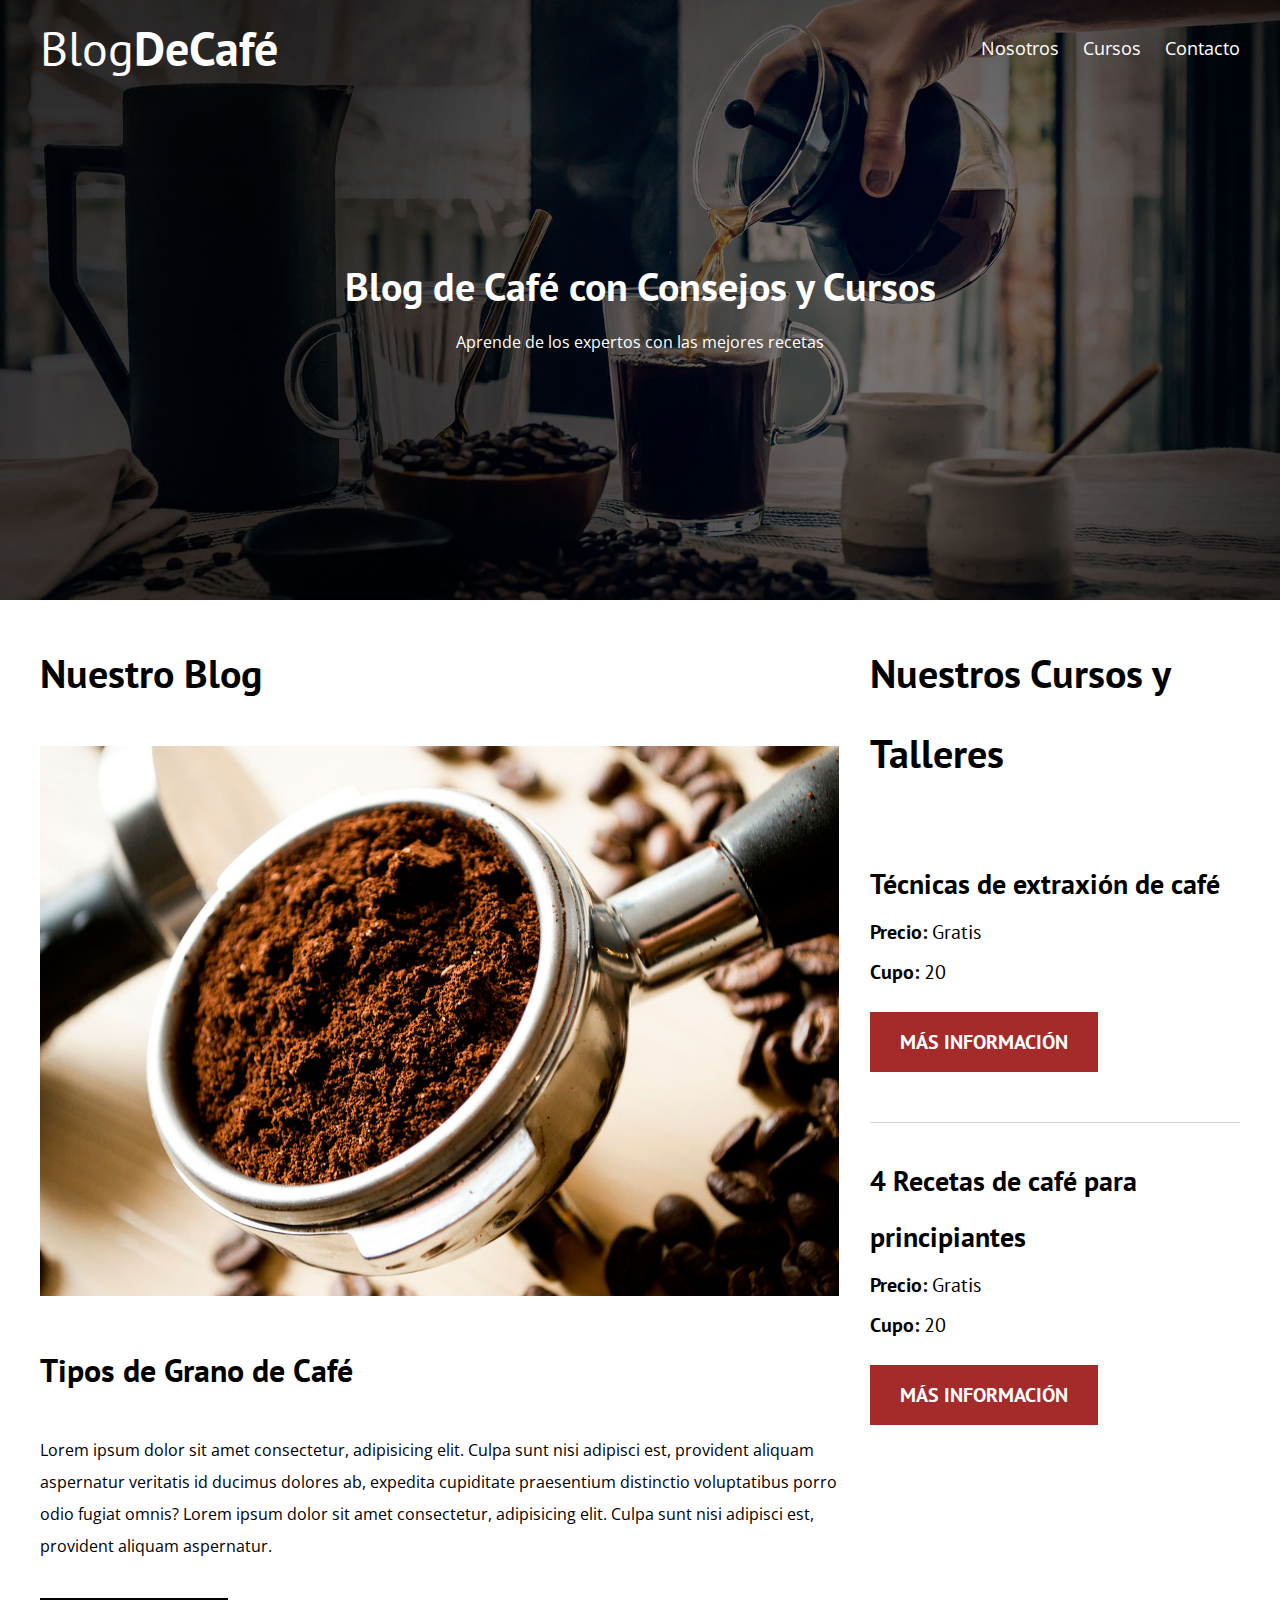
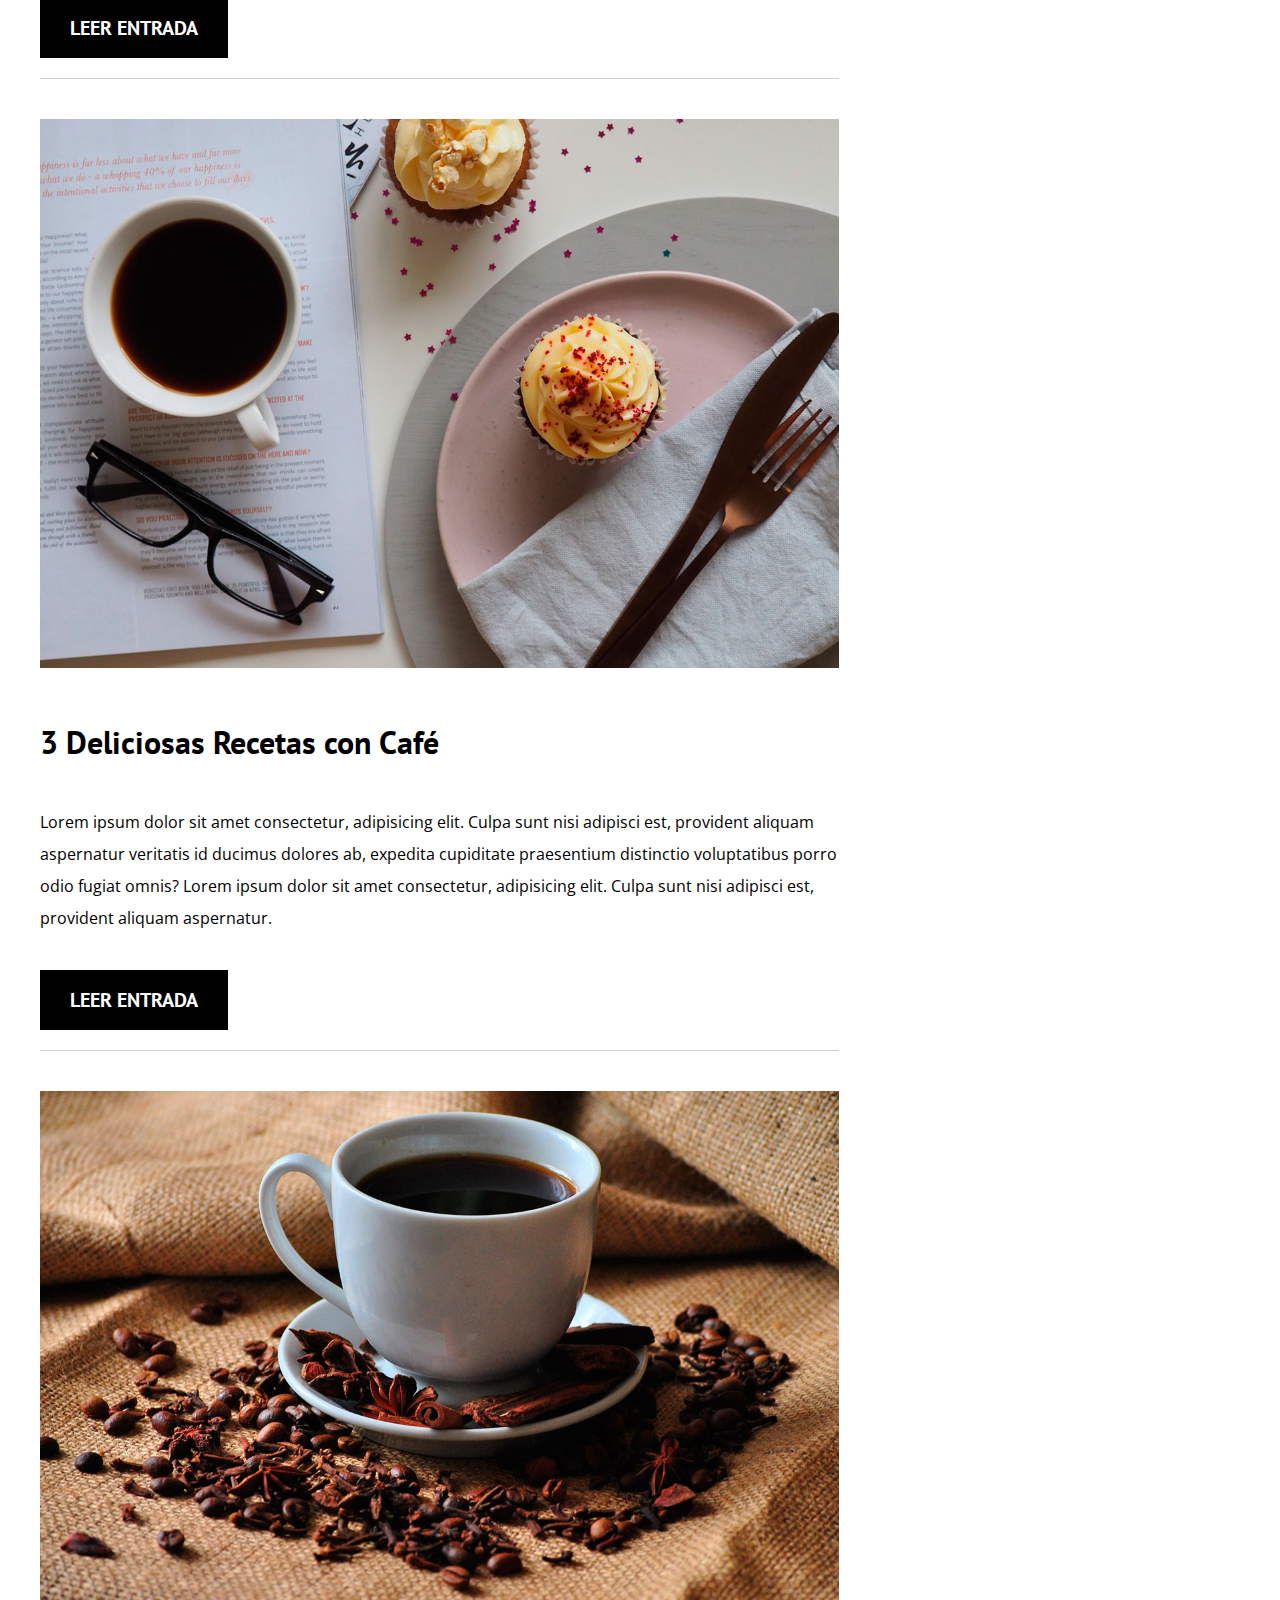
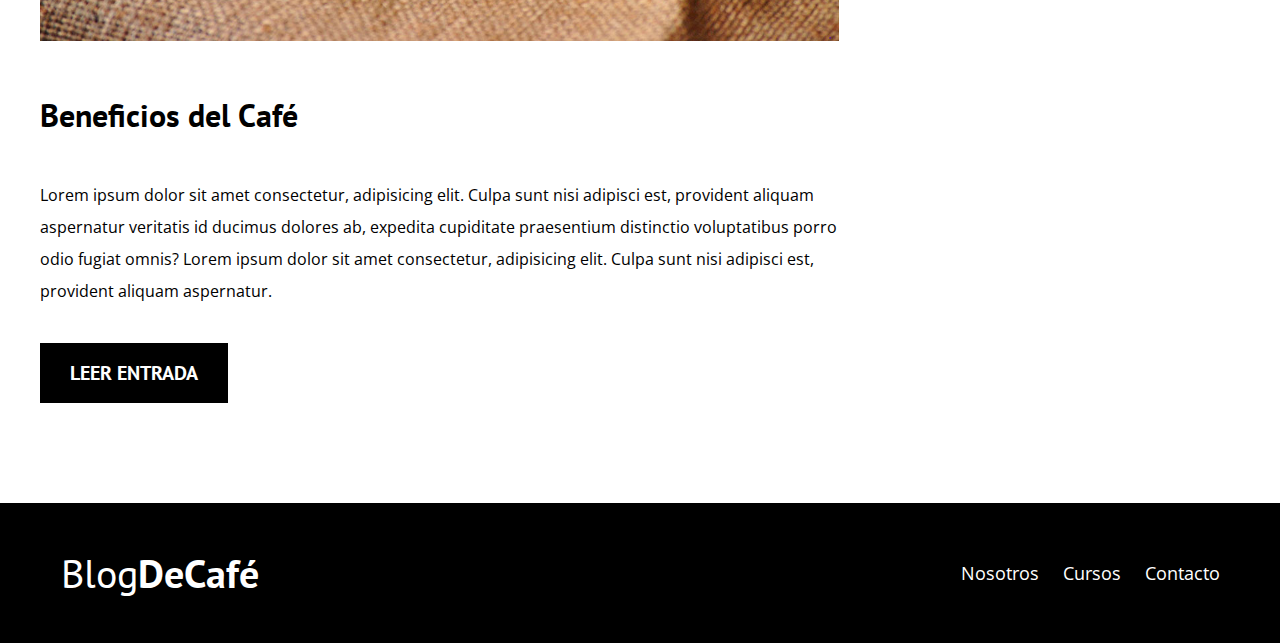
<file: index.html>
<!DOCTYPE html>
<html lang="en">

<head>
    <meta charset="UTF-8">
    <meta name="viewport" content="width=device-width, initial-scale=1.0">
    <meta http-equiv="X-UA-Compatible" content="ie=edge">
    <link href="https://fonts.googleapis.com/css2?family=Open+Sans:wght@300;400;600;700;800&family=PT+Sans:wght@400;700&display=swap" rel="stylesheet">
    <link rel="stylesheet" href="css/normalize.css">
    <title>Blog de Café</title>
    <link rel="stylesheet" href="css/style.css">
</head>

<body>

    <header class="site-header">
        <div class="contenedor">
            <div class="barra">
                <a href="#">
                    <h1 class="no-margin">Blog<span>DeCafé</span></h1>
                </a>
                <nav class="navegacion">
                    <a href="nosotros.html">Nosotros</a>
                    <a href="cursos.html">Cursos</a>
                    <a href="contacto.html">Contacto</a>
                </nav>
            </div>
            <!--Barra-->
            <div class="texto-header">
                <h2 class="no-margin">Blog de Café con Consejos y Cursos</h2>
                <p class="no-margin">Aprende de los expertos con las mejores recetas</p>
            </div>
        </div>
        <!--contenedor-->
    </header>

    <div class="contenido-principal contenedor">
        <main class="blog">
            <h2>Nuestro Blog</h2>

            <article class="entrada-blog">
                <div class="imagen">
                    <img src="img/blog1.jpg" alt="">
                </div>
                <div class="contenido-blog">
                    <h3>Tipos de Grano de Café</h3>
                    <p>
                        Lorem ipsum dolor sit amet consectetur, adipisicing elit. Culpa sunt nisi adipisci est, provident aliquam aspernatur veritatis id ducimus dolores ab, expedita cupiditate praesentium distinctio voluptatibus porro odio fugiat omnis? Lorem ipsum dolor sit
                        amet consectetur, adipisicing elit. Culpa sunt nisi adipisci est, provident aliquam aspernatur.
                    </p>
                    <a href="entrada.html" class="btn btn-primario">Leer Entrada</a>
                </div>
            </article>
            <article class="entrada-blog">
                <div class="imagen">
                    <img src="img/blog2.jpg" alt="">
                </div>
                <div class="contenido-blog">
                    <h3>3 Deliciosas Recetas con Café</h3>
                    <p>
                        Lorem ipsum dolor sit amet consectetur, adipisicing elit. Culpa sunt nisi adipisci est, provident aliquam aspernatur veritatis id ducimus dolores ab, expedita cupiditate praesentium distinctio voluptatibus porro odio fugiat omnis? Lorem ipsum dolor sit
                        amet consectetur, adipisicing elit. Culpa sunt nisi adipisci est, provident aliquam aspernatur.
                    </p>
                    <a href="entrada.html" class="btn btn-primario">Leer Entrada</a>
                </div>
            </article>
            <article class="entrada-blog">
                <div class="imagen">
                    <img src="img/blog3.jpg" alt="">
                </div>
                <div class="contenido-blog">
                    <h3>Beneficios del Café</h3>
                    <p>
                        Lorem ipsum dolor sit amet consectetur, adipisicing elit. Culpa sunt nisi adipisci est, provident aliquam aspernatur veritatis id ducimus dolores ab, expedita cupiditate praesentium distinctio voluptatibus porro odio fugiat omnis? Lorem ipsum dolor sit
                        amet consectetur, adipisicing elit. Culpa sunt nisi adipisci est, provident aliquam aspernatur.
                    </p>
                    <a href="entrada.html" class="btn btn-primario">Leer Entrada</a>
                </div>
            </article>
        </main>
        <aside class="cursos">
            <h2>Nuestros Cursos y Talleres</h2>
            <ul class="cursos-lista">
                <li class="curso">
                    <h4 class="no-margin">Técnicas de extraxión de café</h4>
                    <p class="no-margin">Precio: <span>Gratis</span></p>
                    <p class="no-margin">Cupo: <span>20</span></p>
                    <a href="cursos.html" class="btn btn-secundario">Más Información</a>
                </li>
                <li class="curso">
                    <h4 class="no-margin">4 Recetas de café para principiantes</h4>
                    <p class="no-margin">Precio: <span>Gratis</span></p>
                    <p class="no-margin">Cupo: <span>20</span></p>
                    <a href="cursos.html" class="btn btn-secundario">Más Información</a>
                </li>
            </ul>
        </aside>
    </div>
    <!--Contenido Principal-->

    <footer class="site-footer">
        <div class="contenedor">
            <div class="barra">
                <p class="no-margin">Blog<span>DeCafé</span></p>
                <nav class="navegacion">
                    <a href="nosotros.html">Nosotros</a>
                    <a href="cursos.html">Cursos</a>
                    <a href="contacto.html">Contacto</a>
                </nav>
            </div>
        </div>
    </footer>

</body>

</html>
</file>
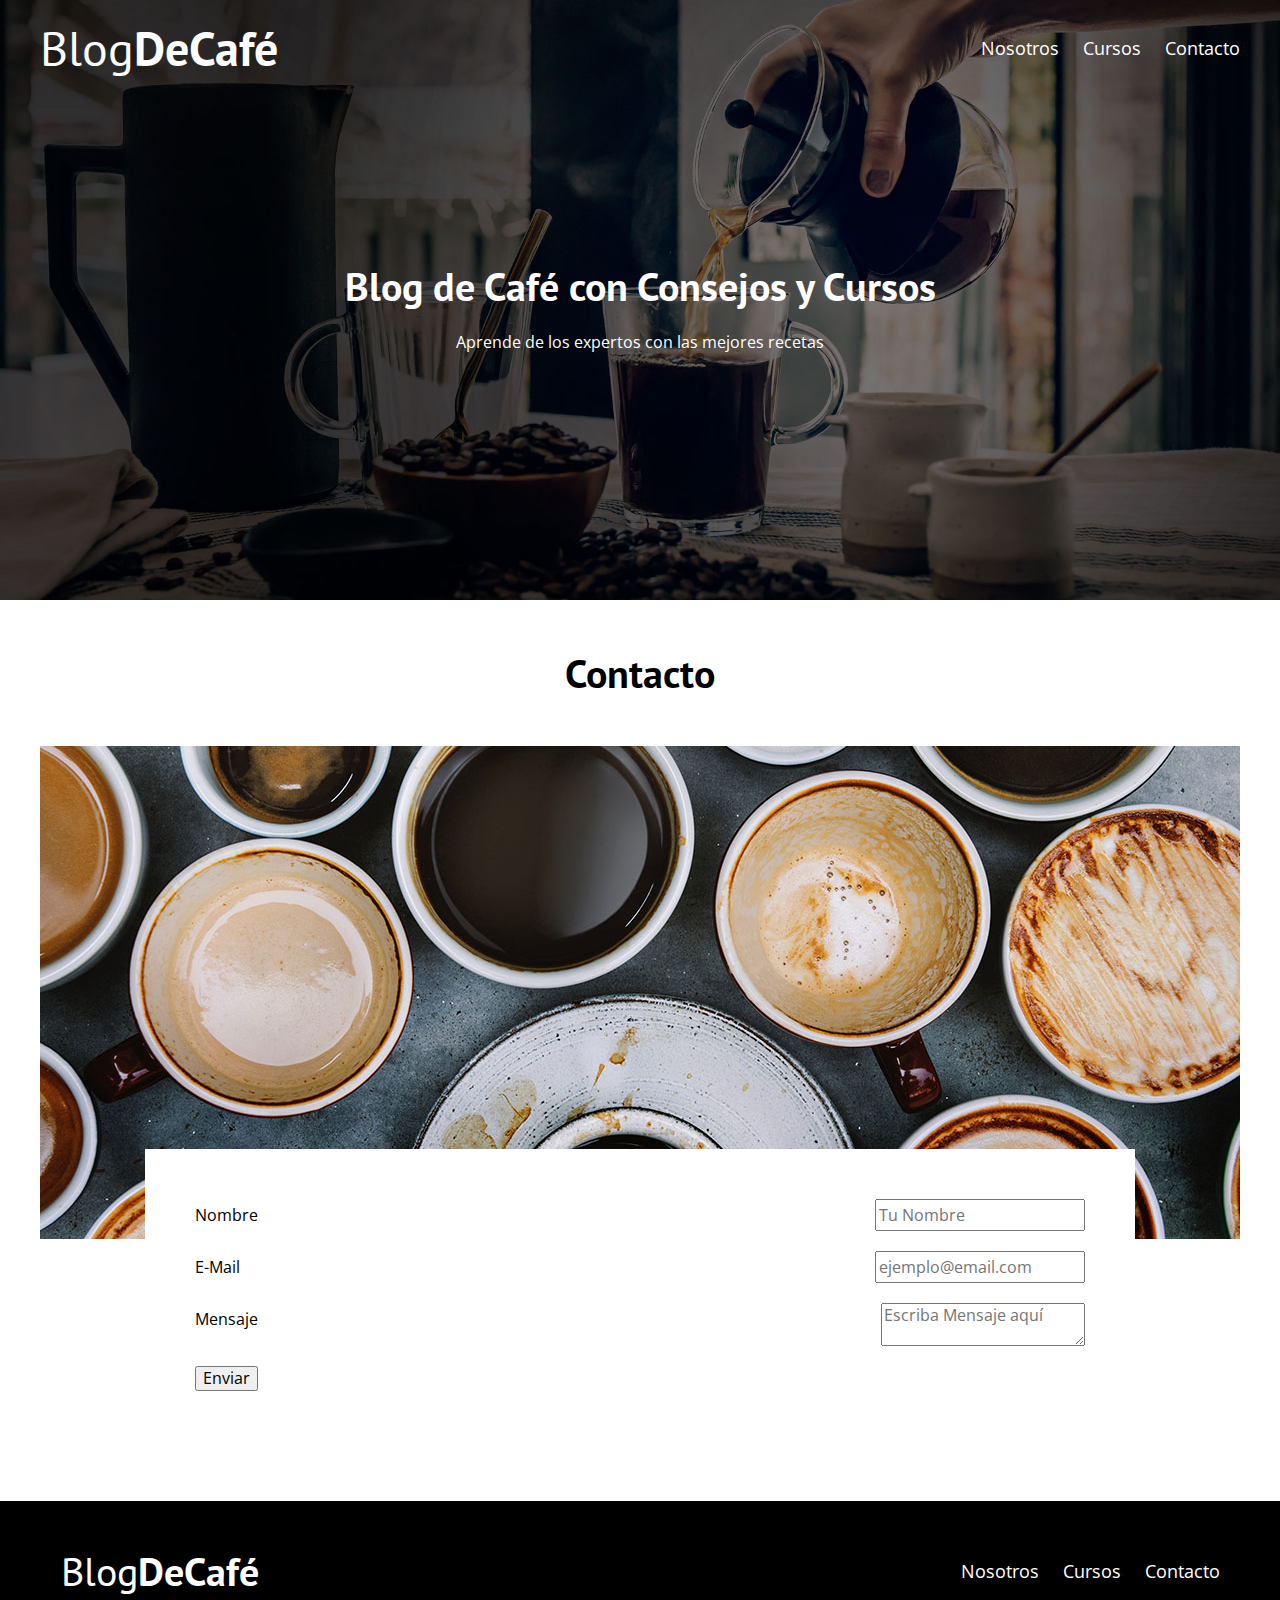
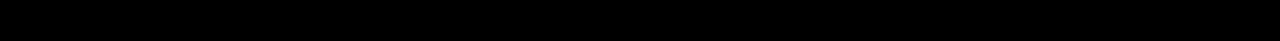
<file: contacto.html>
<!DOCTYPE html>
<html lang="en">

<head>
    <meta charset="UTF-8">
    <meta name="viewport" content="width=device-width, initial-scale=1.0">
    <meta http-equiv="X-UA-Compatible" content="ie=edge">
    <link href="https://fonts.googleapis.com/css2?family=Open+Sans:wght@300;400;600;700;800&family=PT+Sans:wght@400;700&display=swap" rel="stylesheet">
    <link rel="stylesheet" href="css/normalize.css">
    <title>Blog de Café</title>
    <link rel="stylesheet" href="css/style.css">
</head>

<body>

    <header class="site-header">
        <div class="contenedor">
            <div class="barra">
                <a href="index.html">
                    <h1 class="no-margin">Blog<span>DeCafé</span></h1>
                </a>
                <nav class="navegacion">
                    <a href="nosotros.html">Nosotros</a>
                    <a href="cursos.html">Cursos</a>
                    <a href="contacto.html">Contacto</a>
                </nav>
            </div>
            <!--Barra-->
            <div class="texto-header">
                <h2 class="no-margin">Blog de Café con Consejos y Cursos</h2>
                <p class="no-margin">Aprende de los expertos con las mejores recetas</p>
            </div>
        </div>
        <!--contenedor-->
    </header>

    <main class="contenedor">
        <h2 class="centrar-texto">Contacto</h2>
        <div class="grid centrar-columnas">
            <div class="columnas-12">
                <img src="img/contacto.jpg" alt="Contacto">
            </div>
            <div class="columnas-10 formulario-contacto">
                <form action="#">
                    <div class="campo">
                        <label for="nombre">Nombre</label>
                        <input type="text" id="nombre" placeholder="Tu Nombre">
                    </div>
                    <div class="campo">
                        <label for="email">E-Mail</label>
                        <input type="email" id="email" placeholder="ejemplo@email.com">
                    </div>
                    <div class="campo mensaje">
                        <label for="mensaje">Mensaje</label>
                        <textarea id="mensaje" id="mensaje" placeholder="Escriba Mensaje aquí"></textarea>
                    </div>
                    <div class="campo enviar">
                        <input type="submit" value="Enviar">
                    </div>
            </div>
            </form>
        </div>
        </div>
    </main>

    <footer class="site-footer">
        <div class="contenedor">
            <div class="barra">
                <p class="no-margin">Blog<span>DeCafé</span></p>
                <nav class="navegacion">
                    <a href="nosotros.html">Nosotros</a>
                    <a href="cursos.html">Cursos</a>
                    <a href="contacto.html">Contacto</a>
                </nav>
            </div>
        </div>
    </footer>
</body>

</html>
</file>
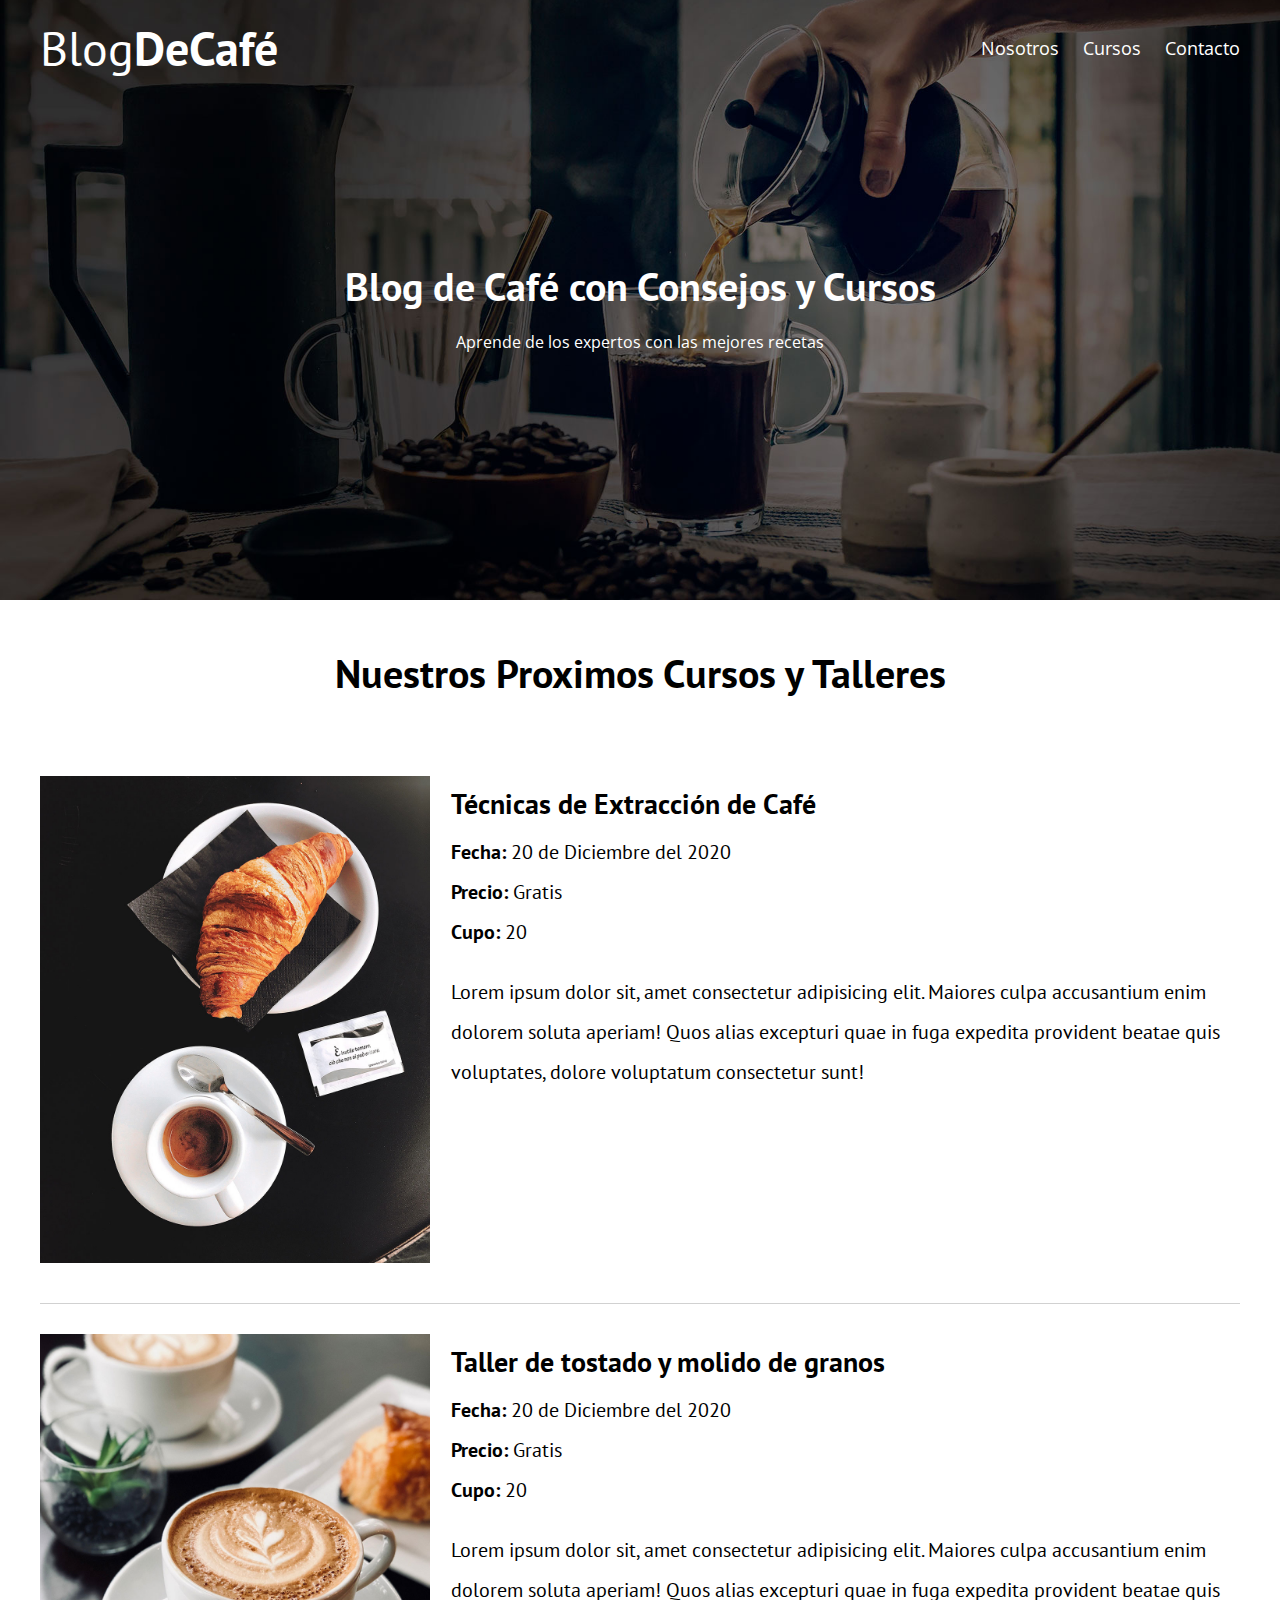
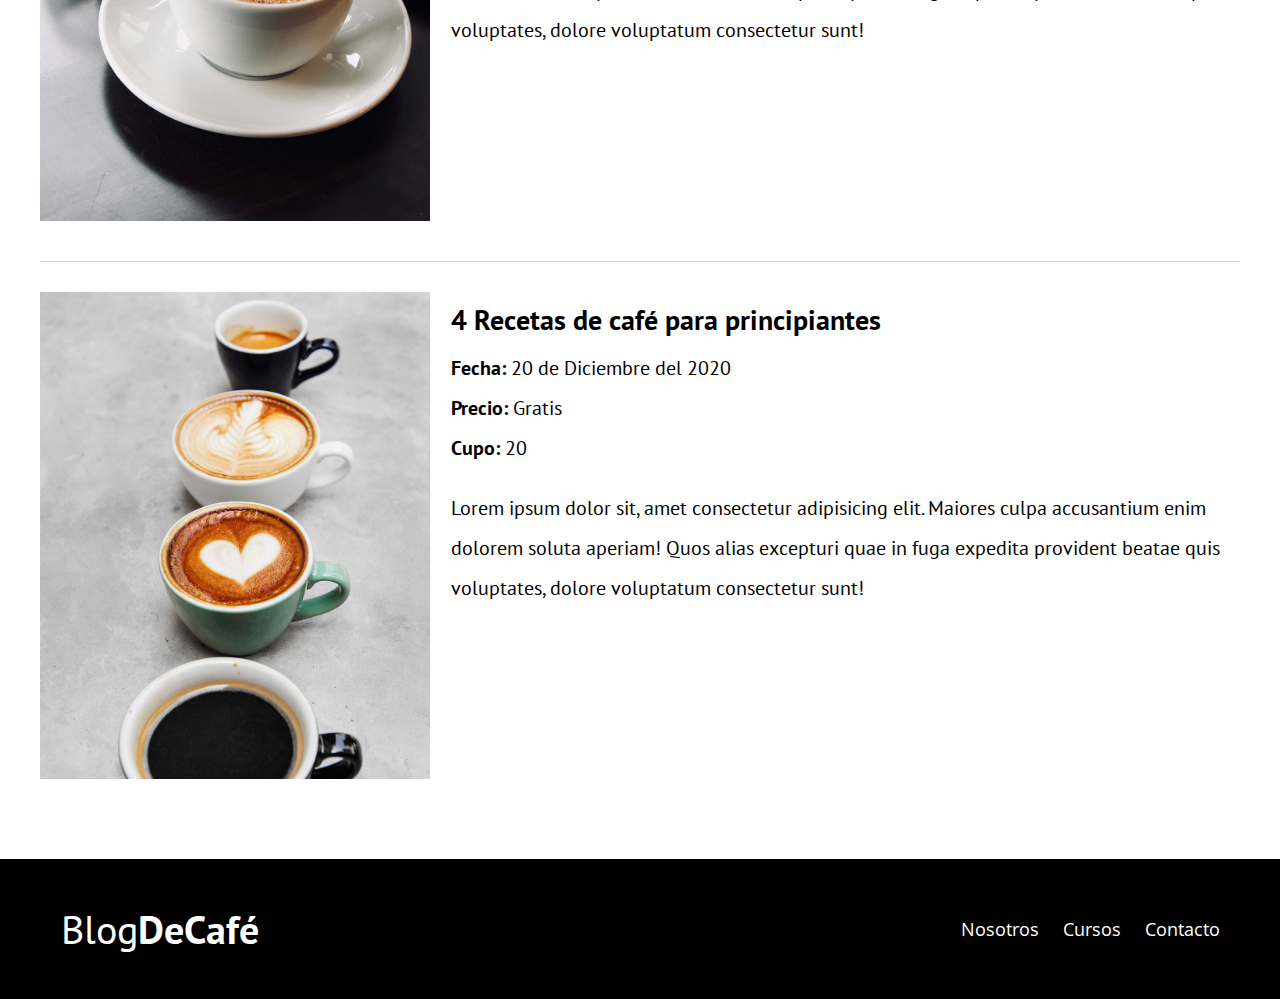
<file: cursos.html>
<!DOCTYPE html>
<html lang="en">

<head>
    <meta charset="UTF-8">
    <meta name="viewport" content="width=device-width, initial-scale=1.0">
    <meta http-equiv="X-UA-Compatible" content="ie=edge">
    <link href="https://fonts.googleapis.com/css2?family=Open+Sans:wght@300;400;600;700;800&family=PT+Sans:wght@400;700&display=swap" rel="stylesheet">
    <link rel="stylesheet" href="css/normalize.css">
    <title>Blog de Café</title>
    <link rel="stylesheet" href="css/style.css">
</head>

<body>

    <header class="site-header">
        <div class="contenedor">
            <div class="barra">
                <a href="index.html">
                    <h1 class="no-margin">Blog<span>DeCafé</span></h1>
                </a>
                <nav class="navegacion">
                    <a href="nosotros.html">Nosotros</a>
                    <a href="cursos.html">Cursos</a>
                    <a href="contacto.html">Contacto</a>
                </nav>
            </div>
            <!--Barra-->
            <div class="texto-header">
                <h2 class="no-margin">Blog de Café con Consejos y Cursos</h2>
                <p class="no-margin">Aprende de los expertos con las mejores recetas</p>
            </div>
        </div>
        <!--contenedor-->
    </header>

    <main class="contenedor">
        <h2 class="centrar-texto">Nuestros Proximos Cursos y Talleres</h2>
        <article class="curso grid">
            <div class="columnas-4">
                <img src="img/curso1.jpg" alt="Imagen Curso 1">
            </div>
            <div class="columnas-8">
                <h4 class="no-margin">Técnicas de Extracción de Café</h4>
                <p class="no-margin">Fecha: <span>20 de Diciembre del 2020</span></p>
                <p class="no-margin">Precio: <span>Gratis</span></p>
                <p class="no-margin">Cupo: <span>20</span></p>
                <p class="descripcion">Lorem ipsum dolor sit, amet consectetur adipisicing elit. Maiores culpa accusantium enim dolorem soluta aperiam! Quos alias excepturi quae in fuga expedita provident beatae quis voluptates, dolore voluptatum consectetur sunt!
                </p>
            </div>
        </article>
        <article class="curso grid">
            <div class="columnas-4">
                <img src="img/curso2.jpg" alt="Imagen Curso 2">
            </div>
            <div class="columnas-8">
                <h4 class="no-margin">Taller de tostado y molido de granos</h4>
                <p class="no-margin">Fecha: <span>20 de Diciembre del 2020</span></p>
                <p class="no-margin">Precio: <span>Gratis</span></p>
                <p class="no-margin">Cupo: <span>20</span></p>
                <p class="descripcion">Lorem ipsum dolor sit, amet consectetur adipisicing elit. Maiores culpa accusantium enim dolorem soluta aperiam! Quos alias excepturi quae in fuga expedita provident beatae quis voluptates, dolore voluptatum consectetur sunt!
                </p>
            </div>
        </article>
        <article class="curso grid">
            <div class="columnas-4">
                <img src="img/curso3.jpg" alt="Imagen Curso 3">
            </div>
            <div class="columnas-8">
                <h4 class="no-margin">4 Recetas de café para principiantes</h4>
                <p class="no-margin">Fecha: <span>20 de Diciembre del 2020</span></p>
                <p class="no-margin">Precio: <span>Gratis</span></p>
                <p class="no-margin">Cupo: <span>20</span></p>
                <p class="descripcion">Lorem ipsum dolor sit, amet consectetur adipisicing elit. Maiores culpa accusantium enim dolorem soluta aperiam! Quos alias excepturi quae in fuga expedita provident beatae quis voluptates, dolore voluptatum consectetur sunt!
                </p>
            </div>
        </article>
    </main>

    <footer class="site-footer">
        <div class="contenedor">
            <div class="barra">
                <p class="no-margin">Blog<span>DeCafé</span></p>
                <nav class="navegacion">
                    <a href="nosotros.html">Nosotros</a>
                    <a href="cursos.html">Cursos</a>
                    <a href="contacto.html">Contacto</a>
                </nav>
            </div>
        </div>
    </footer>
</body>

</html>
</file>
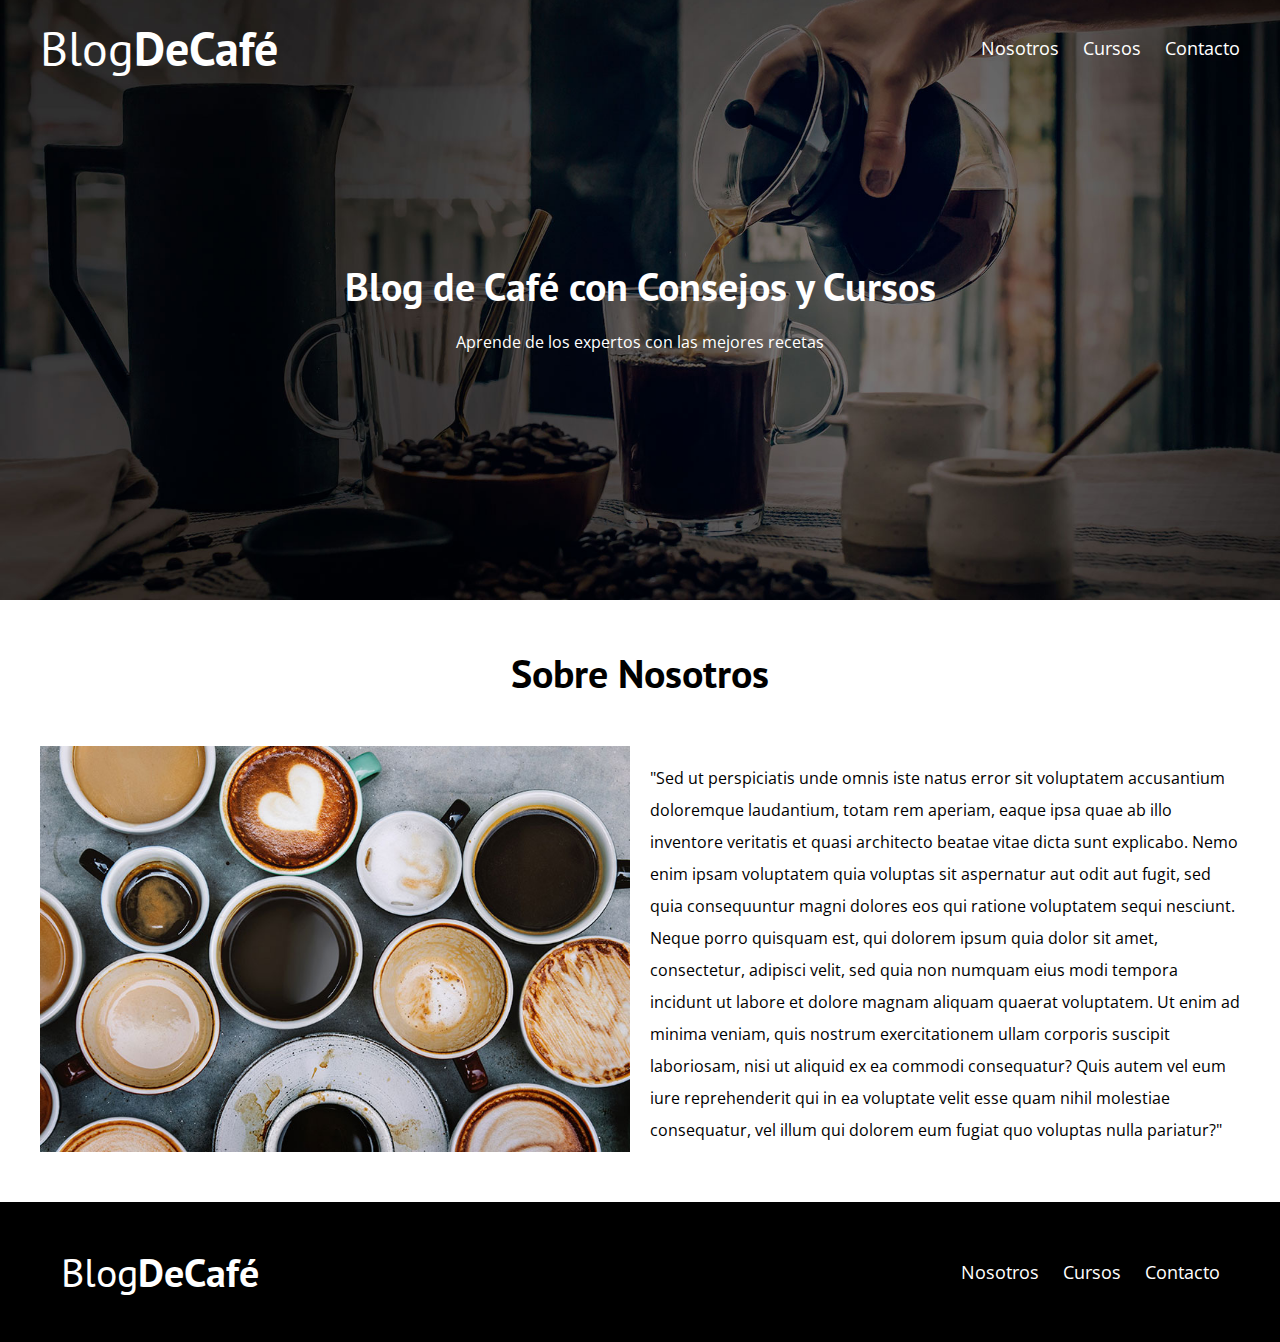
<file: nosotros.html>
<!DOCTYPE html>
<html lang="en">

<head>
    <meta charset="UTF-8">
    <meta name="viewport" content="width=device-width, initial-scale=1.0">
    <meta http-equiv="X-UA-Compatible" content="ie=edge">
    <link href="https://fonts.googleapis.com/css2?family=Open+Sans:wght@300;400;600;700;800&family=PT+Sans:wght@400;700&display=swap" rel="stylesheet">
    <link rel="stylesheet" href="css/normalize.css">
    <title>Blog de Café</title>
    <link rel="stylesheet" href="css/style.css">
</head>

<body>

    <header class="site-header">
        <div class="contenedor">
            <div class="barra">
                <a href="index.html">
                    <h1 class="no-margin">Blog<span>DeCafé</span></h1>
                </a>
                <nav class="navegacion">
                    <a href="nosotros.html">Nosotros</a>
                    <a href="cursos.html">Cursos</a>
                    <a href="contacto.html">Contacto</a>
                </nav>
            </div>
            <!--Barra-->
            <div class="texto-header">
                <h2 class="no-margin">Blog de Café con Consejos y Cursos</h2>
                <p class="no-margin">Aprende de los expertos con las mejores recetas</p>
            </div>
        </div>
        <!--contenedor-->
    </header>

    <main class="contenedor">
        <h2 class="centrar-texto">Sobre Nosotros</h2>
        <div class="grid">
            <div class="columnas-6">
                <img src="img/nosotros.jpg" alt="Imagen Nosotros">
            </div>
            <div class="columnas-6">
                <p>
                    "Sed ut perspiciatis unde omnis iste natus error sit voluptatem accusantium doloremque laudantium, totam rem aperiam, eaque ipsa quae ab illo inventore veritatis et quasi architecto beatae vitae dicta sunt explicabo. Nemo enim ipsam voluptatem quia voluptas
                    sit aspernatur aut odit aut fugit, sed quia consequuntur magni dolores eos qui ratione voluptatem sequi nesciunt. Neque porro quisquam est, qui dolorem ipsum quia dolor sit amet, consectetur, adipisci velit, sed quia non numquam eius
                    modi tempora incidunt ut labore et dolore magnam aliquam quaerat voluptatem. Ut enim ad minima veniam, quis nostrum exercitationem ullam corporis suscipit laboriosam, nisi ut aliquid ex ea commodi consequatur? Quis autem vel eum iure
                    reprehenderit qui in ea voluptate velit esse quam nihil molestiae consequatur, vel illum qui dolorem eum fugiat quo voluptas nulla pariatur?"
                </p>
            </div>
        </div>
    </main>

    <footer class="site-footer">
        <div class="contenedor">
            <div class="barra">
                <p class="no-margin">Blog<span>DeCafé</span></p>
                <nav class="navegacion">
                    <a href="nosotros.html">Nosotros</a>
                    <a href="cursos.html">Cursos</a>
                    <a href="contacto.html">Contacto</a>
                </nav>
            </div>
        </div>
    </footer>
</body>

</html>
</file>
<file: css/style.css>
html {
    box-sizing: border-box;
    font-size: 62.5%;
    /* 1rem = 10px */
}

*,
*:before,
*:after {
    box-sizing: inherit;
}


/** GLOBALES**/

body {
    font-family: 'Open Sans', sans-serif;
    font-size: 1.6rem;
    line-height: 2;
}

.contenedor {
    max-width: 1200px;
    width: 95%;
    margin: 0 auto;
}

h1,
h2,
h3,
h4 {
    font-family: 'PT Sans', sans-serif;
}

h1 {
    font-size: 4.8rem;
}

h2 {
    font-size: 4rem;
}

h3 {
    font-size: 3.2rem;
}

h4 {
    font-size: 2.8rem;
}

img {
    max-width: 100%;
}


/*UTILIDADES*/

.centrar-texto {
    text-align: center;
}

.no-margin {
    margin: 0;
}


/*GRID*/

@media (min-width: 768px) {
    .grid {
        display: flex;
        justify-content: space-between;
        flex-wrap: wrap;
    }
    .centrar-columnas {
        justify-content: center;
    }
    .columnas-4 {
        flex: 0 0 calc(33.3% - 1rem);
    }
    .columnas-6 {
        flex: 0 0 calc(50% - 1rem);
    }
    .columnas-8 {
        flex: 0 0 calc(66.6% - 1rem);
    }
    .columnas-10 {
        flex: 0 0 calc(83.3% - 1rem);
    }
    .columnas-12 {
        flex: 0 0 100%;
    }
}


/*BOTONES*/

.btn {
    display: block;
    text-align: center;
    padding: 1rem 3rem;
    margin: 2rem 0;
    color: white;
    text-decoration: none;
    font-family: 'PT Sans', sans-serif;
    font-weight: 700;
    text-transform: uppercase;
    font-size: 2rem;
}

@media (min-width: 768px) {
    .btn {
        display: inline-block;
    }
}

.btn-primario {
    background-color: black;
}

.btn-secundario {
    background-color: brown;
}


/**HEADER**/

@media (min-width: 768px) {
    .barra {
        display: flex;
        justify-content: space-between;
        align-items: center;
    }
}

.site-header {
    background-image: url(../img/banner.jpg);
    background-repeat: no-repeat;
    height: 60rem;
    background-position: center center;
    background-size: cover;
}

.site-header a {
    color: #fff;
    text-decoration: none;
}

.site-header h1 {
    text-align: center;
    font-weight: 300;
}

.site-header h1 span {
    font-weight: 700;
}


/**NAVEGACIÓN**/

.navegacion a {
    text-align: center;
    display: block;
    font-size: 1.8rem;
    color: white;
    text-decoration: none;
}

@media (min-width: 768px) {
    .navegacion a {
        display: inline;
        margin-right: 2rem;
    }
    .navegacion a:last-of-type {
        margin: 0;
    }
}


/**HEADER TEXTO**/

.texto-header {
    color: #fff;
    text-align: center;
    margin-top: 5rem;
}

@media (min-width: 768px) {
    .texto-header {
        margin-top: 15rem;
    }
}

.texto-header p {
    font-size: 1.6rem;
}


/*CONTENIDO PRINCIPAL INDEX*/

.contenido-principal {
    display: flex;
    flex-wrap: wrap;
}

.blog,
.cursos {
    flex: 0 0 100%;
}

.cursos {
    order: -1;
}

@media (min-width: 768px) {
    .contenido-principal {
        justify-content: space-between;
    }
    .blog {
        flex-basis: 66.6%;
    }
    .cursos {
        flex-basis: calc(33.3% - 3rem);
        order: 2;
    }
}

.entrada-blog {
    margin-bottom: 4rem;
    border-bottom: 1px solid #d1d1d1;
}

.entrada-blog:last-of-type {
    border-bottom: none;
}


/*Cursos Sidebar*/

.cursos-lista {
    padding: 0;
    list-style: none;
}

.curso {
    padding-top: 3rem;
    padding-bottom: 3rem;
    border-bottom: 1px solid #d1d1d1;
}

.curso:last-of-type {
    border: none;
}

.curso p {
    font-family: 'PT Sans', sans-serif;
    font-weight: 700;
    font-size: 2rem;
}

.curso p span,
.curso p.descripcion {
    font-weight: 400;
}


/*FOOTER*/

.site-footer {
    background-color: black;
    padding: 3rem;
    margin-top: 4rem;
    text-align: center;
}

.barra p {
    color: white;
    font-size: 4rem;
    font-family: 'PT Sans', sans-serif;
    font-weight: 400;
}

.barra p span {
    font-weight: 700;
}


/*CONTACTO*/

.formulario-contacto {
    background-color: white;
    padding: 5rem;
}

@media (min-width: 768px) {
    .formulario-contacto {
        margin-top: -10rem;
    }
}

.formulario-contacto .campo {
    display: flex;
    justify-content: space-between;
    margin-bottom: 2rem;
}

.formulario-contacto .campo label {
    flex: 0 0 8rem;
}
</file>
